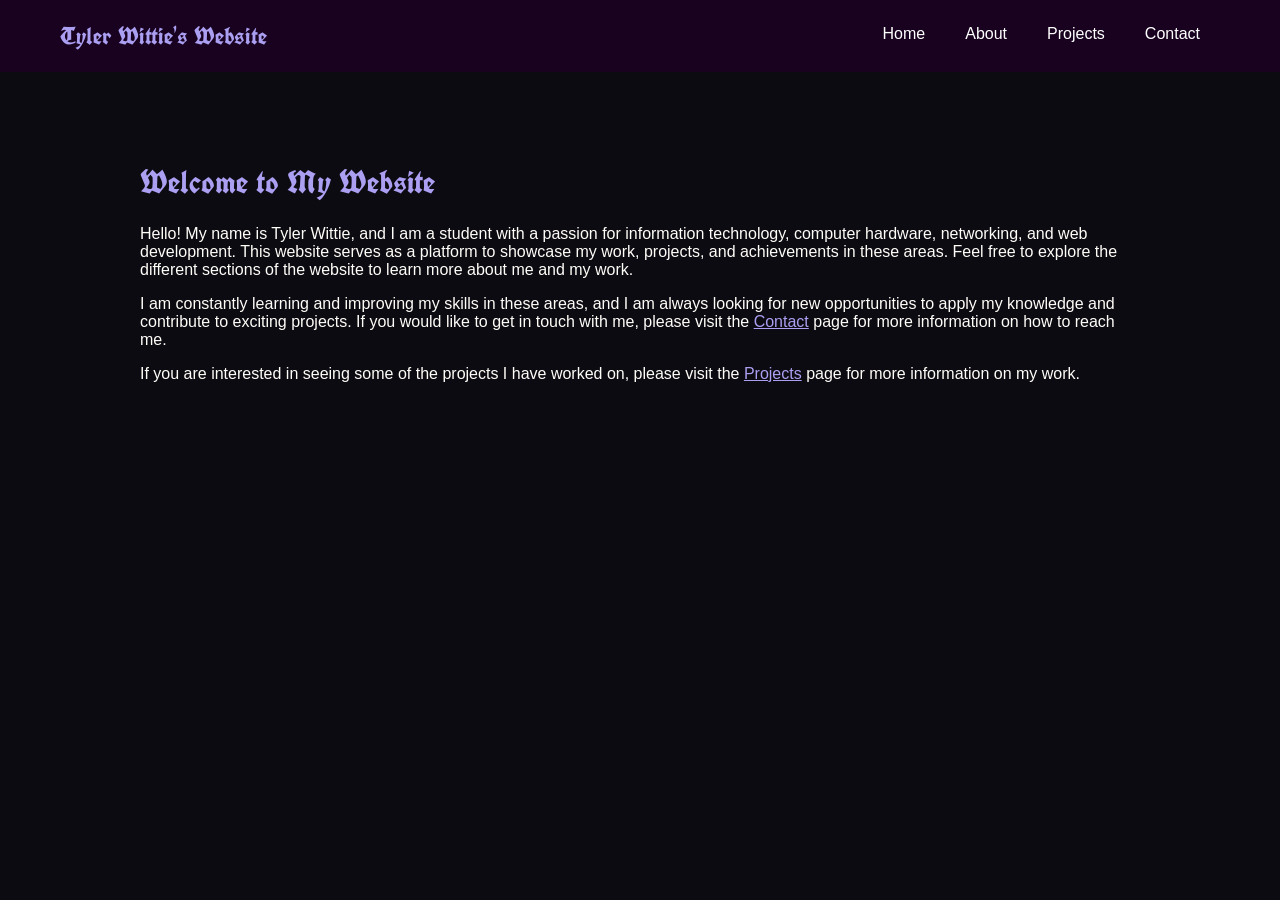
<file: index.html>
<!DOCTYPE html>
<html lang="en">
<head>
    <meta charset="UTF-8">
    <meta name="viewport" content="width=device-width, initial-scale=1.0">
    <link rel="stylesheet" href="style.css">
    <title>Tyler Wittie's Website</title>
</head>
<main class="main-format">
  <nav class="nav-custom-03">
    <h1>Tyler Wittie's Website</h1>
    <ul>
      <li class="list-01"><a href="index.html">Home</a></li>
      <li class="list-02"><a href="about.html">About</a></li>
      <li class="list-03"><a href="projects.html">Projects</a></li>
      <li class="list-04"><a href="contact.html">Contact</a></li>
    </ul>
  </nav>
<div class="body">
<body>
    <h1 class="welcome-title">Welcome to My Website</h1>
    <p>
        Hello! My name is Tyler Wittie, and I am a student with a passion for information
         technology, computer hardware, networking, and web development. This website serves
         as a platform to showcase my work, projects, and achievements in these areas. Feel
         free to explore the different sections of the website to learn more about me and 
         my work.
    </p>
</body>
</div>
<div class="body-02">
    <p>
        I am constantly learning and improving my skills in these areas, and I am always
         looking for new opportunities to apply my knowledge and contribute to exciting
         projects. If you would like to get in touch with me, please visit the
         <a href="contact.html">Contact</a> page
         for more information on how to reach me.
    </p>
</div>
<div class="body-02">
    <p>
        If you are interested in seeing some of the projects I have worked on, please visit
         the <a href="projects.html">Projects</a> page
         for more information on my work.
    </p>
</div>
</main>
</html>
</file>
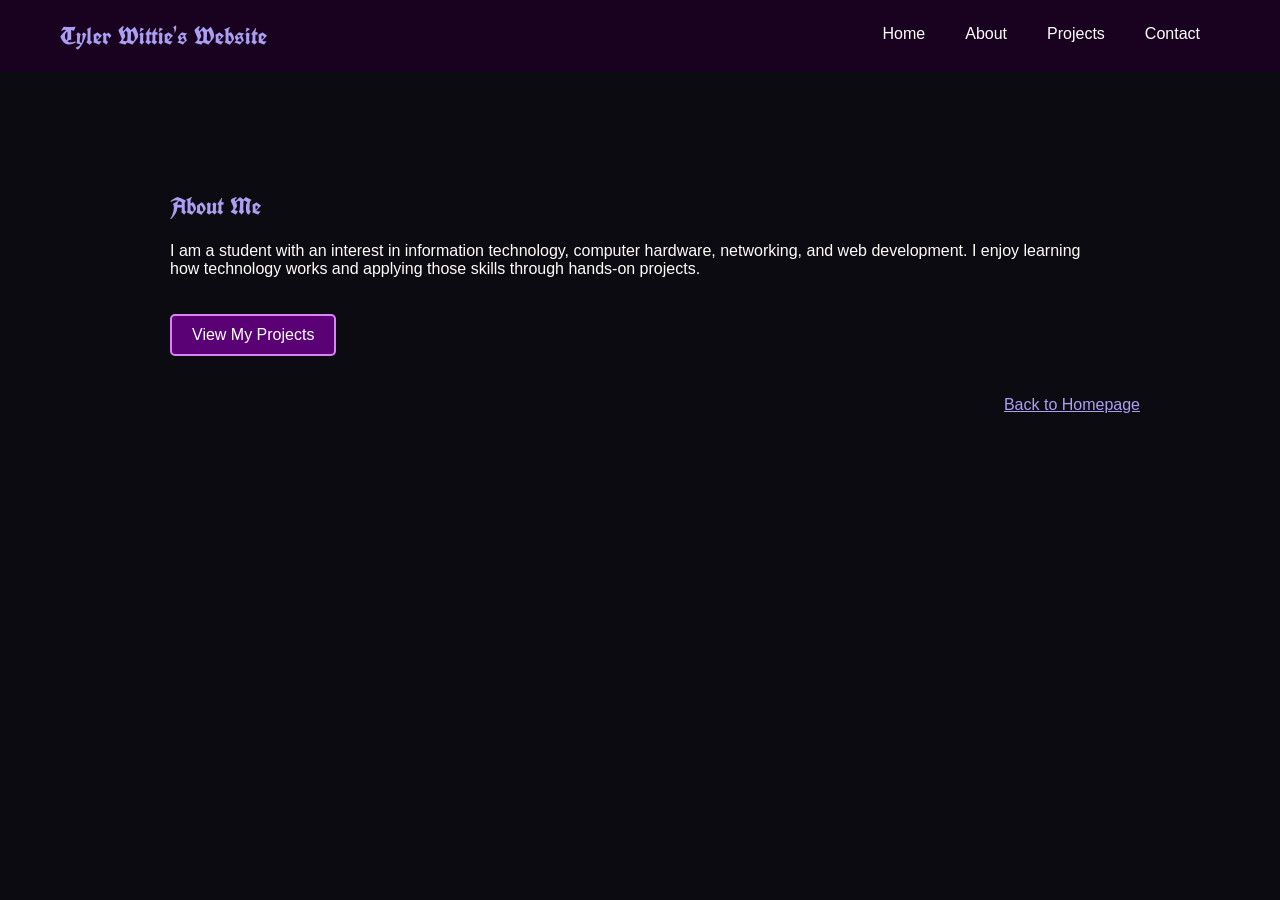
<file: about.html>
<!DOCTYPE html>
<html lang="en">
<head>
    <meta charset="UTF-8">
    <meta name="viewport" content="width=device-width, initial-scale=1.0">
    <link rel="stylesheet" href="style.css">
    <title>Tyler Wittie's Website About Page</title>
</head>
<main class="main-format">
  <nav class="nav-custom-03">
    <h1>Tyler Wittie's Website</h1>
    <ul>
      <li class="list-01"><a href="index.html">Home</a></li>
      <li class="list-02"><a href="about.html">About</a></li>
      <li class="list-03"><a href="projects.html">Projects</a></li>
      <li class="list-04"><a href="contact.html">Contact</a></li>
    </ul>
  </nav>
</main>
<body>
<section class="about-section">
  <h2>About Me</h2>
  <p>
    I am a student with an interest in information technology, computer
    hardware, networking, and web development. I enjoy learning how
    technology works and applying those skills through hands-on projects.
  </p>
  <a href="projects.html" class="projects-button">View My Projects</a>
</section>
</body>
    <a class="a-backlink" href="../index.html">Back to Homepage</a>
</html>
</file>
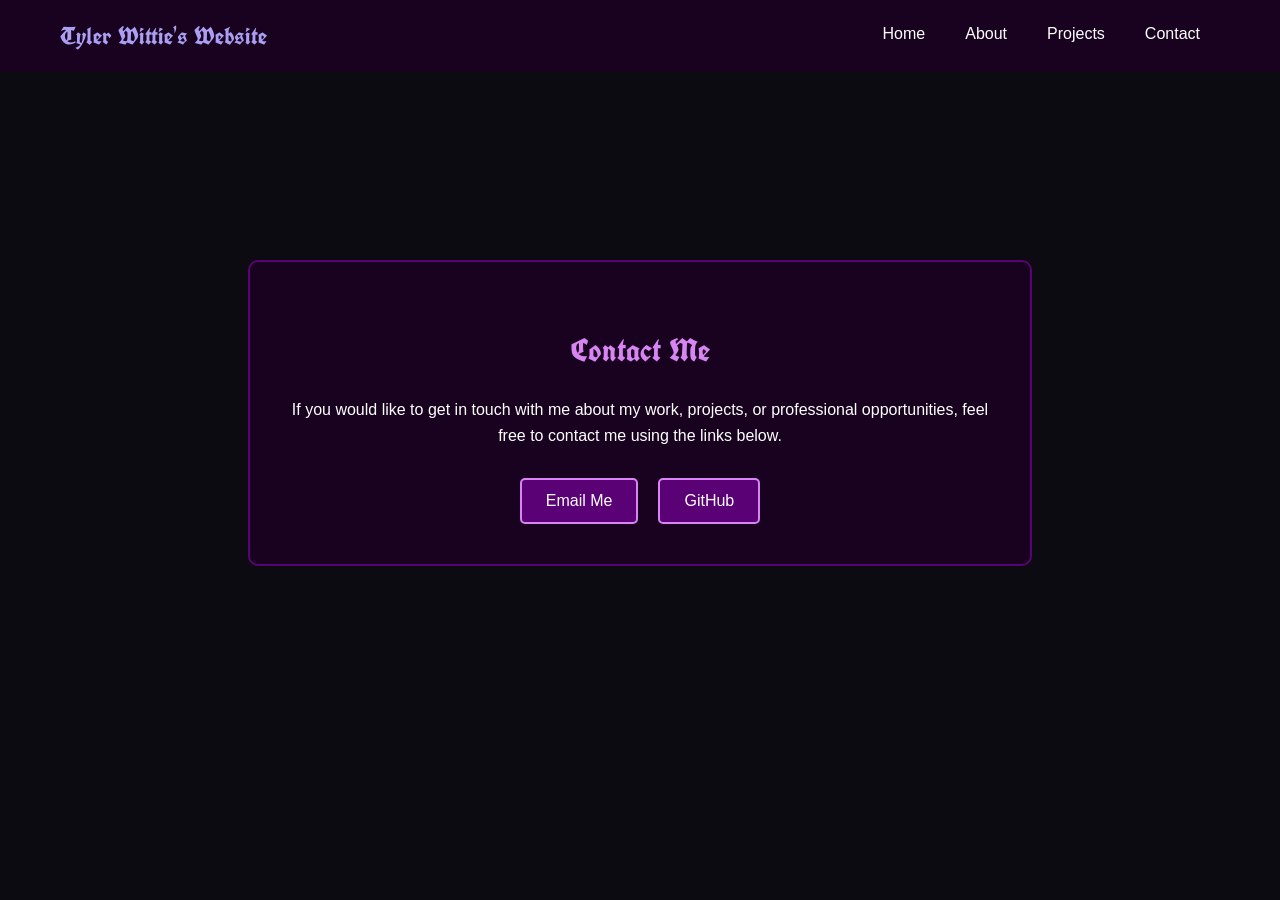
<file: contact.html>
<!DOCTYPE html>
<html lang="en">
<head>
    <meta charset="UTF-8">
    <meta name="viewport" content="width=device-width, initial-scale=1.0">
    <link rel="stylesheet" href="style.css">
    <title>Tyler Wittie's Website Contact Page</title>
</head>
<main class="main-format">
  <nav class="nav-custom-03">
    <h1>Tyler Wittie's Website</h1>
    <ul>
      <li class="list-01"><a href="index.html">Home</a></li>
      <li class="list-02"><a href="about.html">About</a></li>
      <li class="list-03"><a href="projects.html">Projects</a></li>
      <li class="list-04"><a href="contact.html">Contact</a></li>
    </ul>
  </nav>
<main>
  <section class="contact-section">
    <h2>Contact Me</h2>
      <p>
        If you would like to get in touch with me about my work,
        projects, or professional opportunities, feel free to contact
        me using the links below.
      </p>

      <div class="contact-links">
      <a href="mailto:ty.wittie@gmail.com" class="contact-button">
        Email Me
      </a>

      <a href="https://github.com/SlayingDisc2143"
        class="contact-button"
        target="https://github.com/SlayingDisc2143">
        GitHub
      </a>
    </div>
  </section>
</main>
</file>
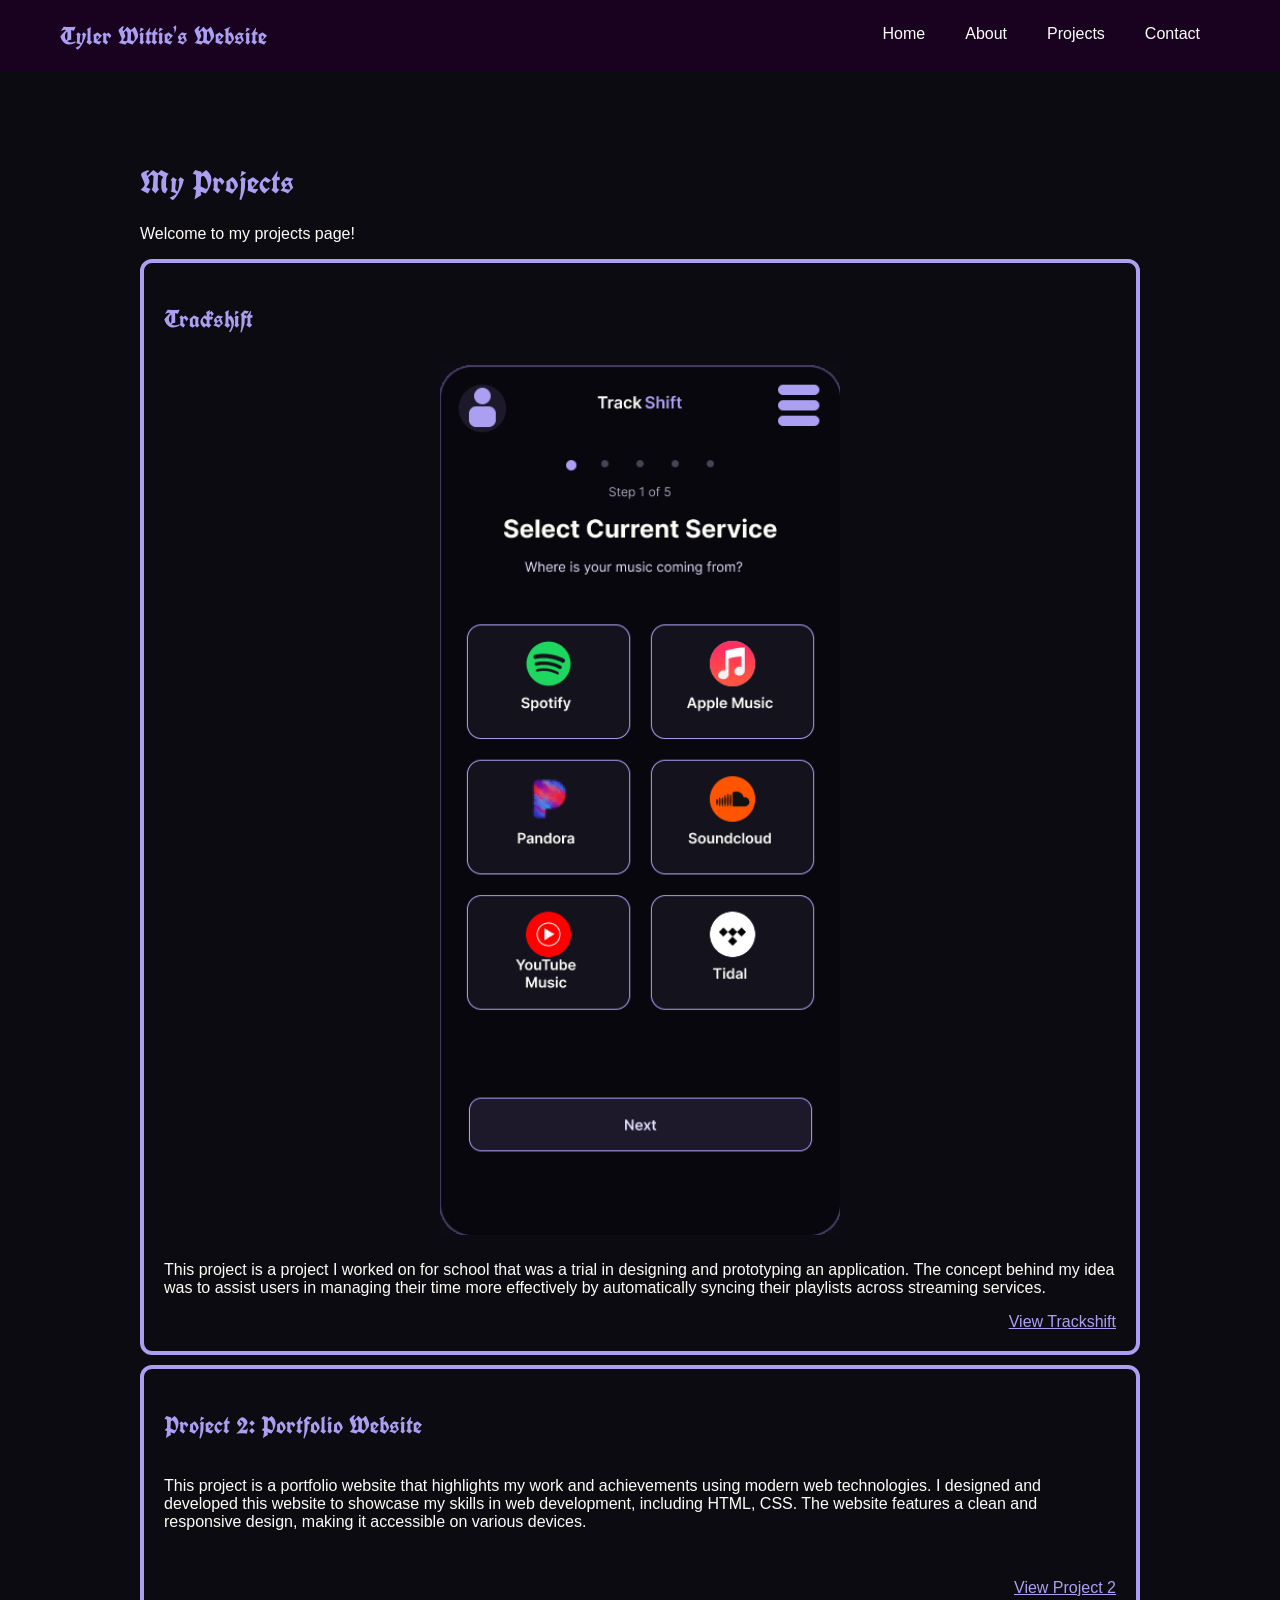
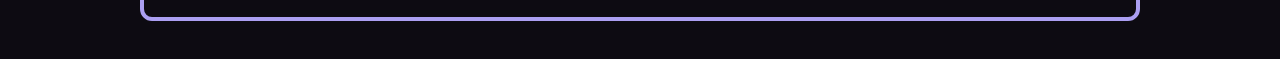
<file: projects.html>
<!DOCTYPE html>
<html lang="en">
<head>
    <meta charset="UTF-8">
    <meta name="viewport" content="width=device-width, initial-scale=1.0">
    <link rel="stylesheet" href="style.css">
    <title>Tyler Wittie's Website Projects Page</title>
</head>
<main class="main-format">
  <nav class="nav-custom-03">
    <h1>Tyler Wittie's Website</h1>
    <ul>
      <li class="list-01"><a href="index.html">Home</a></li>
      <li class="list-02"><a href="about.html">About</a></li>
      <li class="list-03"><a href="projects.html">Projects</a></li>
      <li class="list-04"><a href="contact.html">Contact</a></li>
    </ul>
  </nav>
<body>
    <h1>My Projects</h1>
    <p>Welcome to my projects page!</p>
    <div class="card">
        <h2>Trackshift</h2>
        <img class="project-image-01" src="imgs/trackshift.png" alt="Trackshift Project Image">
        <p>This project is a project I worked on for school that was a trial in designing and
         prototyping an application. The concept behind my idea was to assist users in managing 
         their time more effectively by automatically syncing their playlists across streaming
         services. </p>
        <a class="a-project-links" href="https://www.figma.com/design/lmr1ZXVJjlK7OOcurjipsV/TrackShift-Prototype?node-id=0-1&t=x7g6tvxkcC0ORl1l-1">View Trackshift</a>
    </div>
    <div class="card">
        <h2>Project 2: Portfolio Website</h2>
        <p>This project is a portfolio website that highlights my work and achievements using modern web technologies.
            I designed and developed this website to showcase my skills in web development, including HTML, CSS. 
            The website features a clean and responsive design, making it accessible on various devices.</p>
        </p>
        <a class="a-project-links" href="index.html">View Project 2</a>
    </div>
</body>
</file>
<file: style.css>
@media (max-width: 600px) {
  .contact-section {
  margin: 100px 20px 0;
  padding: 25px;
  }
  .contact-links {
  flex-direction: column;
  }
}

:root {
  --primary: #2c2250;
  --secondary: #ab9ff2;
  --accent: #893ea0;
  --background: #0d0b12;
  --surface: #241d2b;
  --text: #fffdf8;
}

@font-face {
  font-family: "MyGothFont";
  src: url("./fonts/UnifrakturCook-Bold.ttf") format("truetype");
}

body {
  background-color: var(--background);
  color: var(--text);
  font-family: Arial, sans-serif;
  margin-top: 120px;
  margin-left: 120px;
  margin-right: 120px;
  padding: 20px;
}

title {
  font-family: "MyGothFont", serif;
  padding-left: 40px;
}

.card {
  border: 4px solid var(--secondary);
  border-radius: 12px;
  padding: 20px;
  margin-bottom: 10px;
  display: flex;
  flex-direction: column;
}

h1, h2, h3 {
  font-family: "MyGothFont", serif;
  color: var(--secondary);
}

.container {
  background-color: var(--surface);
  padding: 20px;
  border-radius: 12px;
}

button {
  background-color: var(--primary);
  color: var(--text);
  border: 2px solid var(--secondary);
  padding: 10px 20px;
  border-radius: 8px;
  transition: 0.3s ease;
}

button:hover {
  background-color: var(--accent);
  transform: scale(1.05);
}

a {
  color: var(--secondary);
}

.a-backlink {
  display: flex;
  justify-content: end;
  padding-top: 10px;
}

a:hover {
  color: var(--accent);
}

.nav-custom-03 {
  position: fixed;
  top: 0;
  left: 0;
  right: 0;
  background-color: #18021f;
  padding-left: 20px;
  padding-right: 20px;
  display: flex;
  flex-direction: row;
  justify-content: space-between;
}

.nav-custom-03 h1{
  padding-left: 40px;
}

.nav-custom-03 ul {
  list-style: none;
  margin: 0;
  padding: 0;
  display: flex;
  justify-content: space-between;
  align-content: center;
  margin-left: 40px;
  margin-right: 40px;
}

.nav-custom-03 li {
  padding: 0 20px;
  border-bottom: 4px solid transparent;
  transition: border-color 0.3s ease;
  align-content: center;
}

.nav-custom-03 li:hover {
  background-color: #5a0275;
  border-color: #d984f3;
}

.nav-custom-03 a {
  display: block;
  padding: 16px 0;
  color: #ffffff;
  text-decoration: none;
  transition: color 0.3s ease;
}

.nav-custom-03 a:hover {
  color: #d984f3;
}

.nav-custom-03+main {
  margin-top: 80px;
}

.nav-custom-03+body {
  padding-top: 0px;
}

.about-section {
  padding: 30px;
}

.projects-button {
  display: inline-block;
  margin-top: 20px;
  padding: 10px 20px;
  background-color: #5a0275;
  color: white;
  text-decoration: none;
  border: 2px solid #d984f3;
  border-radius: 5px;
  transition: background-color 0.3s ease;
}

.projects-button:hover {
  background-color: #d984f3;
  color: #18021f;
}

.contact-section {
  max-width: 700px;
  margin: 120px auto 0;
  padding: 40px;
  background-color: #18021f;
  color: white;
  border: 2px solid #5a0275;
  border-radius: 10px;
  text-align: center;
}

.contact-section h2 {
  color: #d984f3;
  font-size: 32px;
}

.contact-section p {
  line-height: 1.6;
}

.contact-links {
  display: flex;
  justify-content: center;
  gap: 20px;
  margin-top: 30px;
}

.contact-button {
  display: inline-block;
  padding: 12px 24px;
  background-color: #5a0275;
  color: white;
  border: 2px solid #d984f3;
  border-radius: 5px;
  text-decoration: none;
  transition: background-color 0.3s ease,
  color 0.3s ease,
  transform 0.3s ease;
}

.contact-button:hover {
  background-color: var(--accent);
  color: var(--background);
  transform: translateY(-3px);
}

@media (max-width: 600px) {
  .contact-section {
  margin: 100px 20px 0;
  padding: 25px;
  }

  .contact-links {
    flex-direction: column;
  }
}

.a-backlink-contact{
  display: flex;
  justify-content: center;
  padding-top: 20px;
}

.a-project-links {
  display: flex;
  justify-content: flex-end;
}

.project-image-01 {
  width: 100%;
  max-width: 400px;
  height: auto;
  margin: 10px auto;
  display: block;
}
</file>
